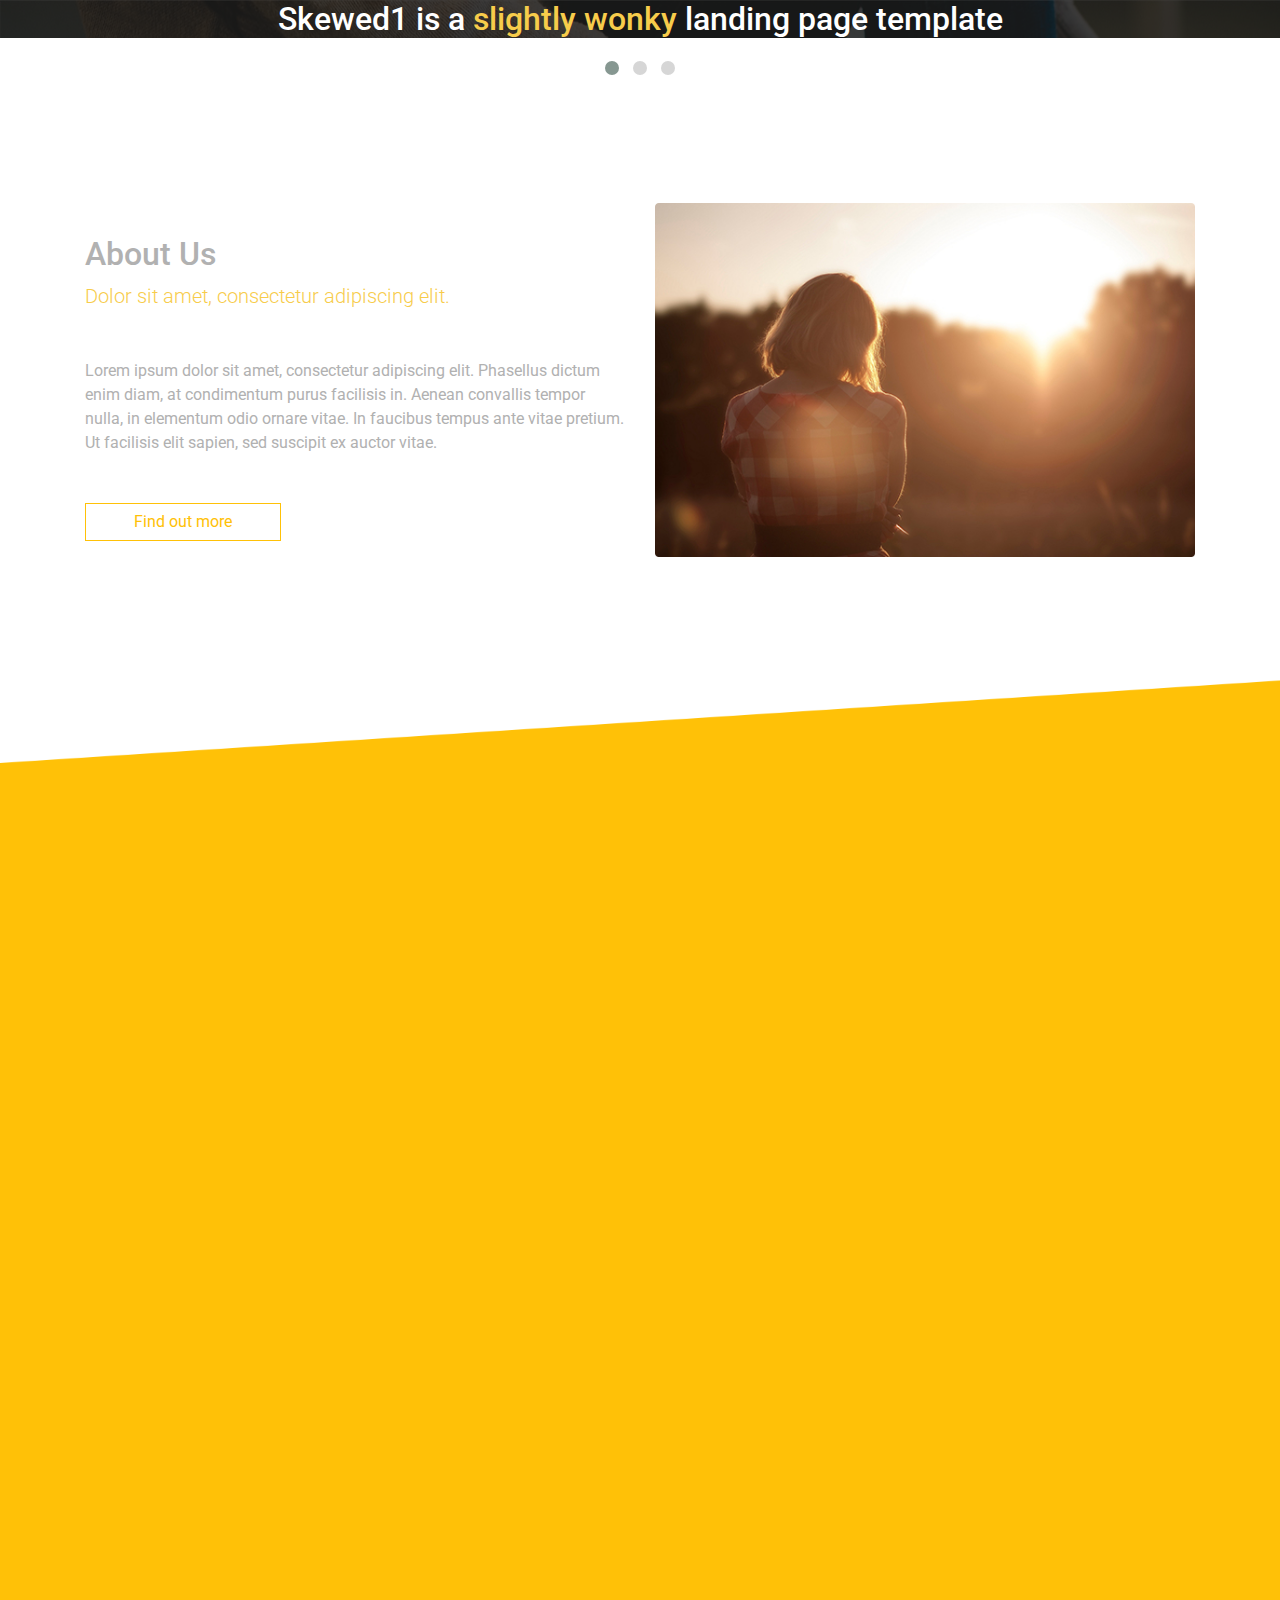
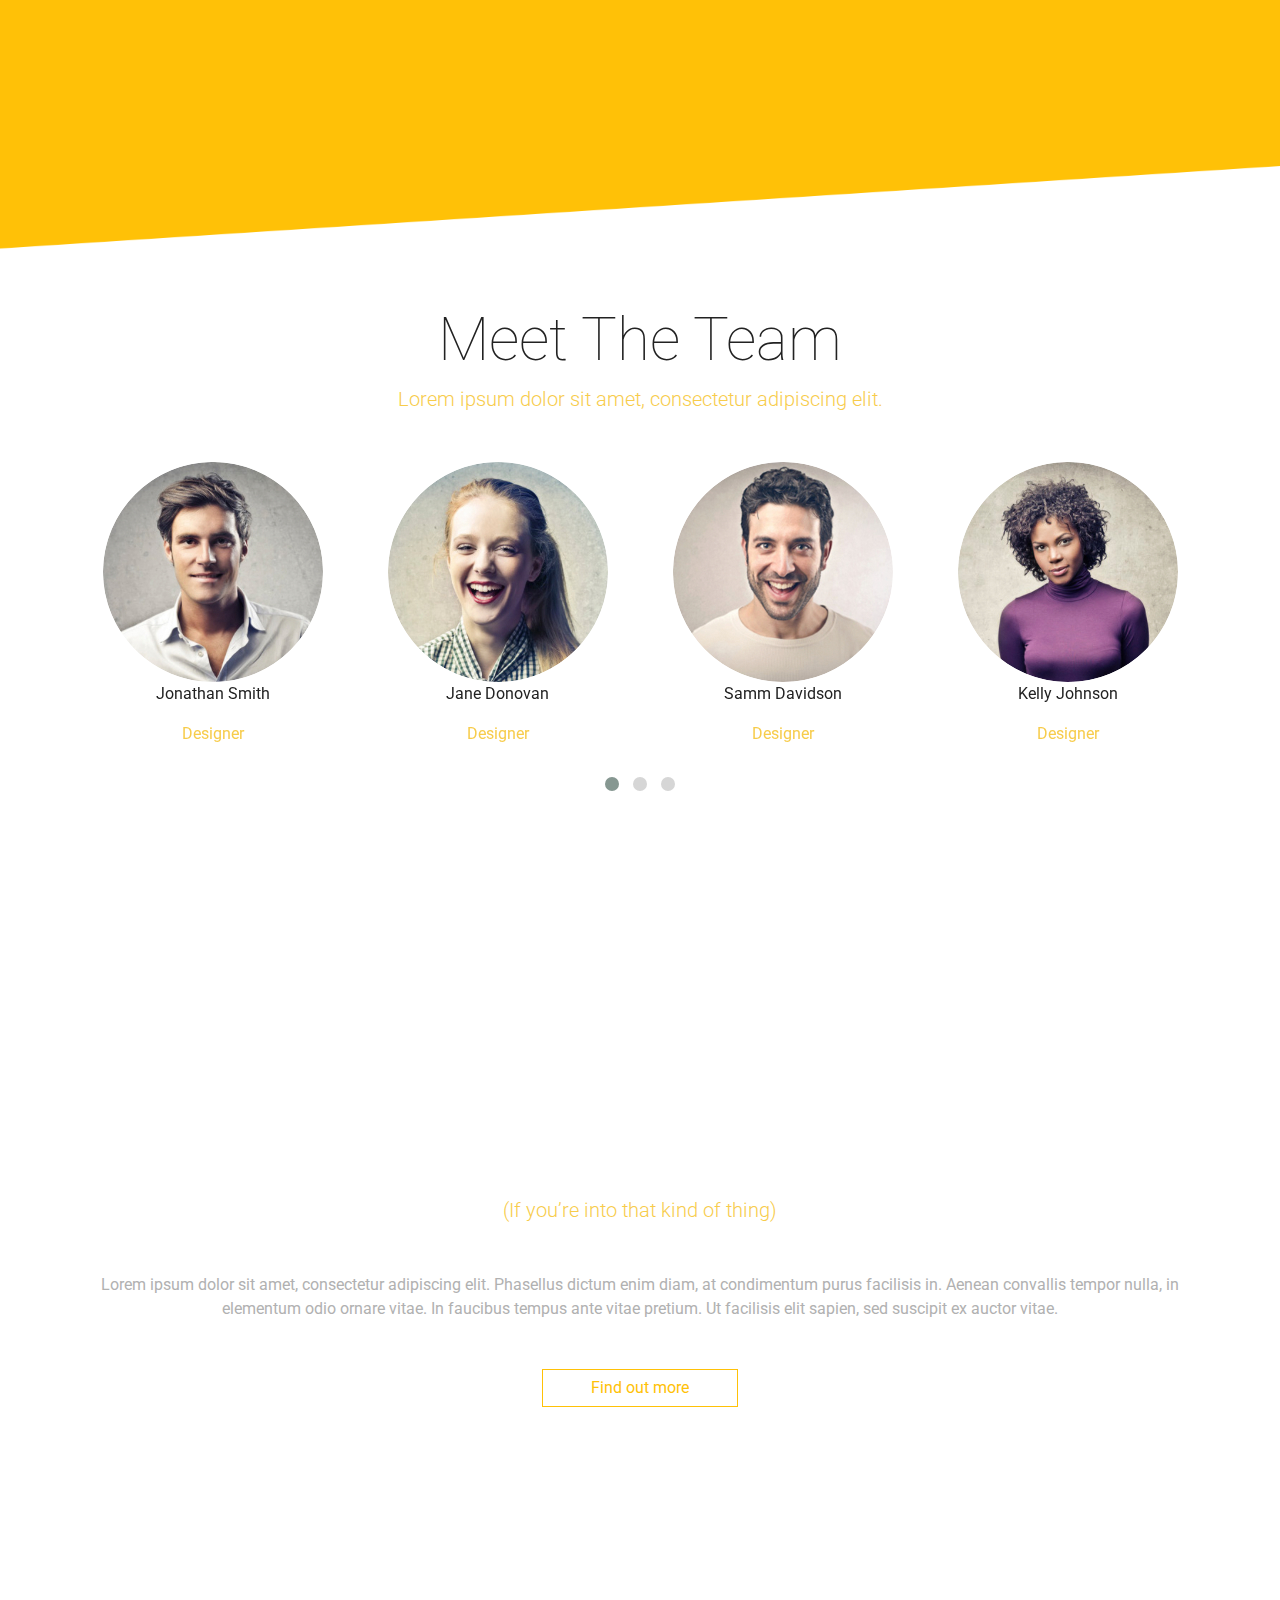
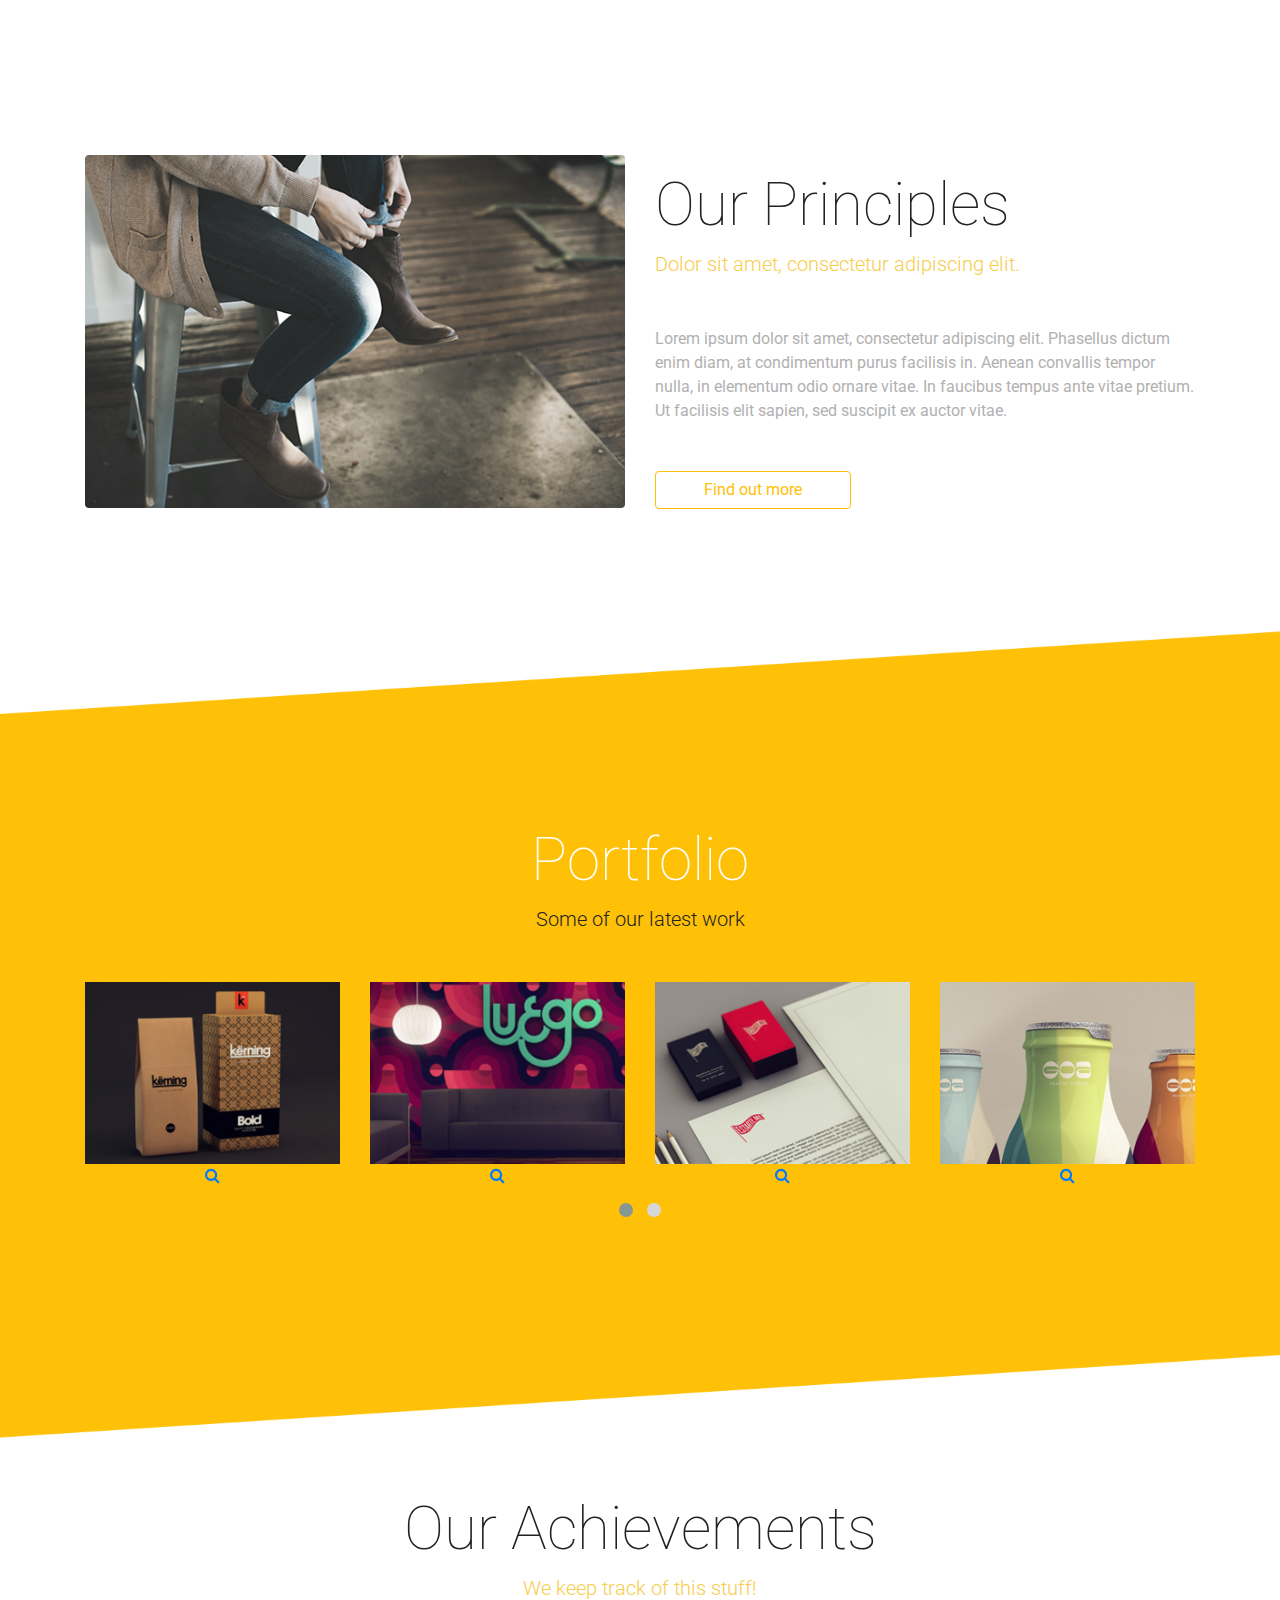
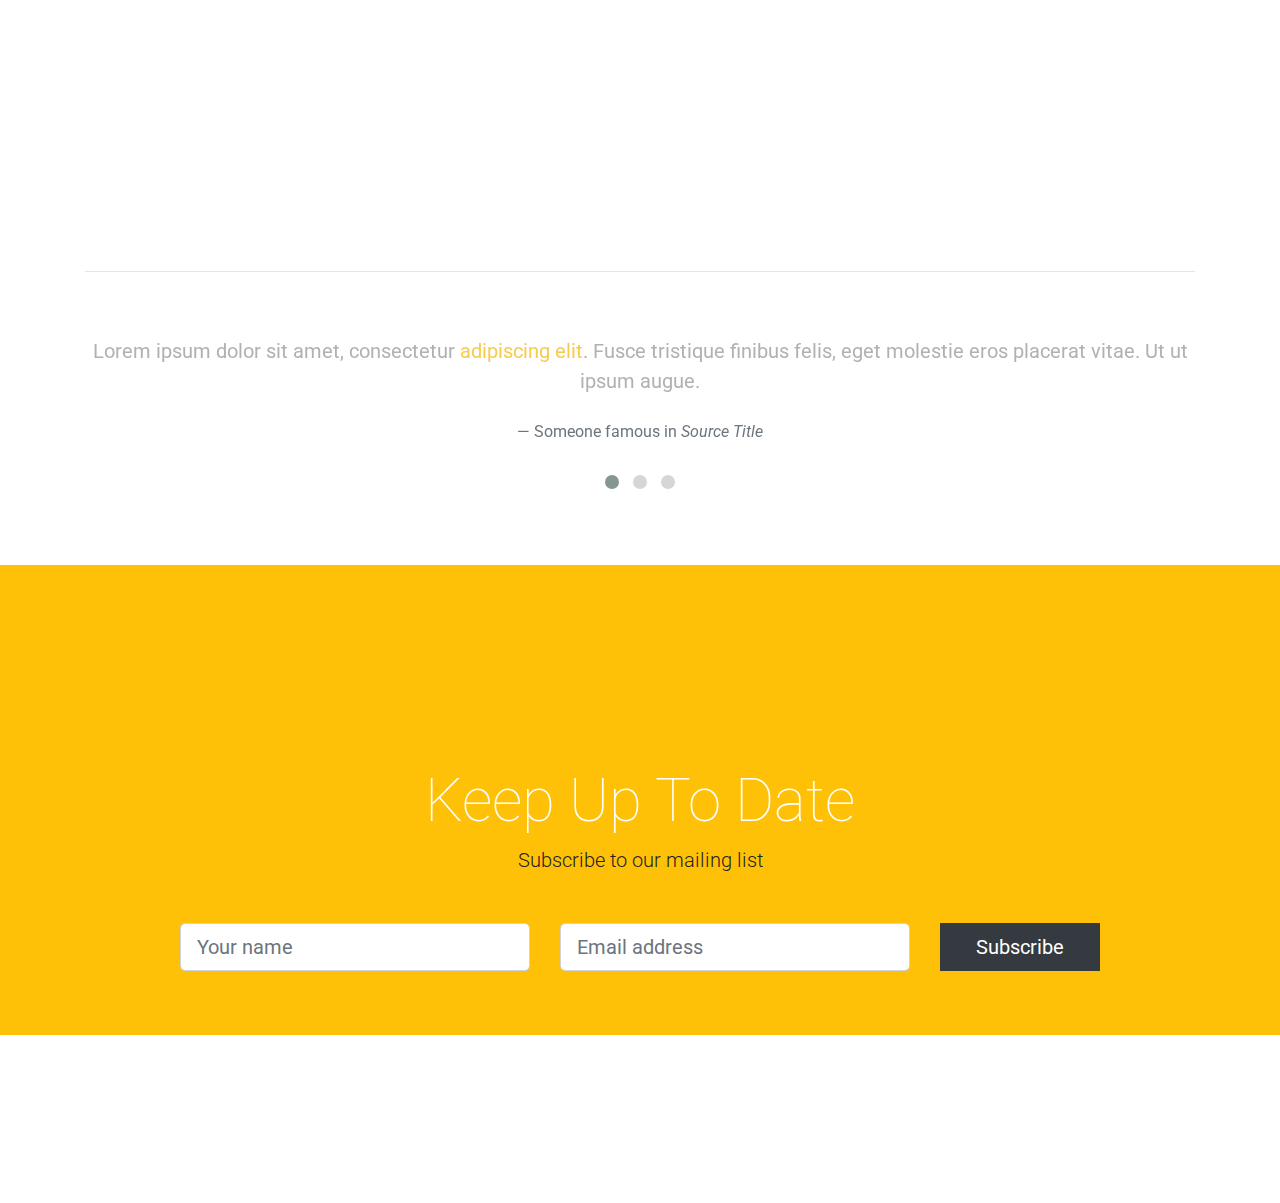
<file: index_1.html>
<!doctype html>
<html lang="en">
    <head>
        <!-- Required meta tags -->
        <meta charset="utf-8">
        <meta name="viewport" content="width=device-width, initial-scale=1, shrink-to-fit=no">
        <meta name="author" content="">
        <meta name="description" content="Bootstrap project">
        <meta name="keywords" content="html, css, bootstrap, cubes">




        <!-- Bootstrap CSS -->
        <link href="css/bootstrap.css" rel="stylesheet" type="text/css"/>

        <!-- Font Awesome -->
        <link rel="stylesheet" href="https://cdnjs.cloudflare.com/ajax/libs/font-awesome/4.7.0/css/font-awesome.min.css">

        <!-- Theme fonts -->
        <link href="https://fonts.googleapis.com/css?family=PT+Sans|Roboto:100,300,400&amp;subset=latin-ext" rel="stylesheet">


        <!--CUSTOM PAGE CSS-->
        <link href="css/owl.carousel.css" rel="stylesheet" type="text/css"/>
        <link href="css/form-validation.css" rel="stylesheet" type="text/css"/>
        <link href="css/animation.css" rel="stylesheet" type="text/css"/>
        <link href="css/jquery.fancybox.min.css" rel="stylesheet" type="text/css"/>




        <!--THEME CSS-->  
        <link href="css/style.css" rel="stylesheet" type="text/css"/>
        <link href="css/responsive.css" rel="stylesheet" type="text/css"/>
        <link rel="icon" href="favicon.ico" type="image/x-icon"/>
        <title>Skewed</title>
    </head>
    <body data-spy="scroll" data-target="#main-menu">

        <!-- HEADER START -->
        <header class="py-2 py-lg-4 fixed-top">
            <div class="container">
                <nav class="navbar navbar-expand-md navbar-light px-0">
                    <a class="navbar-brand" href="index.html">
                        <img src="img/logo.png" alt=""/>
                    </a>
                    <button class="navbar-toggler" type="button" data-toggle="collapse" data-target="#main-menu" aria-controls="main-menu" aria-expanded="false" aria-label="Toggle navigation">
                        <span class="navbar-toggler-icon"></span>
                    </button>

                    <div class="collapse navbar-collapse" id="main-menu">
                        <ul class="navbar-nav ml-auto mt-2">
                            <li class="nav-item">
                                <a class="nav-link" href="#home"><span class="fa fa-home"></span><span class="sr-only">(current)</span></a>
                            </li>
                            <li class="nav-item">
                                <a class="nav-link" href="#about">about</a>
                            </li>
                            <li class="nav-item">
                                <a class="nav-link" href="#video">video</a>
                            </li>
                            <li class="nav-item">
                                <a class="nav-link" href="#team">team</a>
                            </li>
                            <li class="nav-item">
                                <a class="nav-link" href="#parallax">parallax</a>
                            </li>
                            <li class="nav-item">
                                <a class="nav-link" href="#principles">principles</a>
                            </li>
                            <li class="nav-item">
                                <a class="nav-link" href="#portfolio">portfolio</a>
                            </li>

                            <li class="nav-item">
                                <a class="nav-link" href="#achievement">achievement</a>
                            </li>


                        </ul>

                    </div>
                </nav>
            </div>
        </header> <!-- HEADER END -->

        <main>
            <!-- HELLO SECTION START -->
            <section class="lead-slider-wrapper" id="home">
                <ul class="owl-carousel list-unstyled lead-slider">
                    <li class="hello position-relative" style="background-image:linear-gradient(to right, rgba(0,0,0,0.75), rgba(0,0,0,0.75)), url(img/lead.jpg)">
                        <div class="container">
                            <h2 class="text-center text-white animation" data-animation="zoom">
                                Skewed1 is a <span class="text-warning">slightly wonky</span> landing page template
                            </h2>
                        </div>
                    </li>
                    <li class="hello position-relative" style="background-image:linear-gradient(to right, rgba(0,0,0,0.75), rgba(0,0,0,0.75)), url(img/about.jpg)">
                        <div class="container">
                            <h2 class="text-center text-white">
                                Skewed2 is a <span class="text-warning">slightly wonky</span> landing page template
                            </h2>
                        </div>
                    </li>
                    <li class="hello position-relative" style="background-image:linear-gradient(to right, rgba(0,0,0,0.75), rgba(0,0,0,0.75)), url(img/paralax.jpg)">
                        <div class="container">
                            <h2 class="text-center text-white">
                                Skewed3 is a <span class="text-warning">slightly wonky</span> landing page template
                            </h2>
                        </div>
                    </li>
                </ul>
            </section> <!-- HELLO SECTION END -->


<!-- ABOUT SECTION START -->
            <section class="about py-5 custom-padding bg-white" id="about">
                <div class="container">
                    <div class="row align-items-center">
                        <div class="col-12 col-md-6 mb-4 mb-md-0 animation" data-animation="slideRight">
                            <article class="about-content">
                                <h2>About Us</h2>
                                <p class="lead text-warning mb-5">Dolor sit amet, consectetur adipiscing elit.</p>
                                <p class="mb-5">
                                    Lorem ipsum dolor sit amet, consectetur adipiscing elit. Phasellus dictum enim diam, at condimentum purus facilisis in. Aenean convallis tempor nulla, in elementum odio ornare vitae. In faucibus tempus ante vitae pretium. Ut facilisis elit sapien, sed suscipit ex auctor vitae. 
                                </p>
                                <a href="#" class="btn btn-outline-warning rounded-0 px-5">Find out more</a>
                            </article>
                        </div>
                        <div class="col-12 col-md-6 animation" data-animation="slideLeft">
                            <figure class="text-center">
                                <img src="img/about.jpg" alt=""/>
                            </figure>
                        </div>
                    </div>
                </div>
            </section> <!-- ABOUT SECTION END -->
            <!-- VIDEO SECTION START -->
            <section class="video bg-warning position-relative pseudo text-center" id="video" >
                <div class="container">
                    <h2 class="section-title text-white animation " data-animation="slideDown" data-delay="0.2s">Video presentation</h2>
                    <p class="lead text-dark mb-5 animation" data-animation="slideDown" data-delay="0.7s">Lorem ipsum dolor sit amet, consectetur adipiscing elit.</p>

                    <div class="video-wrpper">
                        <div class="embed-responsive embed-responsive-16by9">
                            <iframe class="embed-responsive-item" src="https://www.youtube.com/embed/zpOULjyy-n8?rel=0" allowfullscreen></iframe>
                        </div>
                    </div>

                </div>
            </section> <!-- VIDEO SECTION END -->

            <!-- TEAM SECTION START -->
            <section class="team bg-white py-5 custom-padding text-center" id="team">
                <div class="container">
                    <h2 class="section-title text-dark">Meet The Team</h2>
                    <p class="lead text-warning mb-5">Lorem ipsum dolor sit amet, consectetur adipiscing elit.</p>


                    <ul class="owl-carousel list-unstyled team-slider">
                        <li>
                            <article class="team-item">
                                <figure class="position-relative">
                                    <img src="img/team-01.jpg" alt=""/>
                                    <div class="hover">
                                        <nav>
                                            <a href="#" class="fa fa-facebook"></a>
                                            <a href="#" class="fa fa-twitter"></a>
                                        </nav>
                                    </div>
                                </figure>
                                <p class="team-title"><a href="#" class="text-dark">Jonathan Smith</a></p>
                                <p class="position text-warning">Designer</p>
                            </article>
                        </li>
                        <li>
                            <article class="team-item">
                                <figure class="position-relative">
                                    <img src="img/team-02.jpg" alt=""/>
                                    <div class="hover">
                                        <nav>
                                            <a href="#" class="fa fa-facebook"></a>
                                            <a href="#" class="fa fa-twitter"></a>
                                        </nav>
                                    </div>
                                </figure>
                                <p class="team-title"><a href="#" class="text-dark">Jane Donovan</a></p>
                                <p class="position text-warning">Designer</p>
                            </article>
                        </li>
                        <li>
                            <article class="team-item">
                                <figure class="position-relative">
                                    <img src="img/team-03.jpg" alt=""/>
                                    <div class="hover">
                                        <nav>
                                            <a href="#" class="fa fa-facebook"></a>
                                            <a href="#" class="fa fa-twitter"></a>
                                        </nav>
                                    </div>
                                </figure>
                                <p class="team-title"><a href="#" class="text-dark">Samm Davidson</a></p>
                                <p class="position text-warning">Designer</p>
                            </article>
                        </li>
                        <li>
                            <article class="team-item">
                                <figure class="position-relative">
                                    <img src="img/team-04.jpg" alt=""/>
                                    <div class="hover">
                                        <nav>
                                            <a href="#" class="fa fa-facebook"></a>
                                            <a href="#" class="fa fa-twitter"></a>
                                        </nav>
                                    </div>
                                </figure>
                                <p class="team-title"><a href="#" class="text-dark">Kelly Johnson</a></p>
                                <p class="position text-warning">Designer</p>
                            </article>
                        </li>
                        <li>
                            <article class="team-item">
                                <figure class="position-relative">
                                    <img src="img/team-01.jpg" alt=""/>
                                    <div class="hover">
                                        <nav>
                                            <a href="#" class="fa fa-facebook"></a>
                                            <a href="#" class="fa fa-twitter"></a>
                                        </nav>
                                    </div>
                                </figure>
                                <p class="team-title"><a href="#" class="text-dark">Jonathan Smith</a></p>
                                <p class="position text-warning">Designer</p>
                            </article>
                        </li>
                        <li>
                            <article class="team-item">
                                <figure class="position-relative">
                                    <img src="img/team-02.jpg" alt=""/>
                                    <div class="hover">
                                        <nav>
                                            <a href="#" class="fa fa-facebook"></a>
                                            <a href="#" class="fa fa-twitter"></a>
                                        </nav>
                                    </div>
                                </figure>
                                <p class="team-title"><a href="#" class="text-dark">Jane Donovan</a></p>
                                <p class="position text-warning">Designer</p>
                            </article>
                        </li>
                        <li>
                            <article class="team-item">
                                <figure class="position-relative">
                                    <img src="img/team-03.jpg" alt=""/>
                                    <div class="hover">
                                        <nav>
                                            <a href="#" class="fa fa-facebook"></a>
                                            <a href="#" class="fa fa-twitter"></a>
                                        </nav>
                                    </div>
                                </figure>
                                <p class="team-title"><a href="#" class="text-dark">Samm Davidson</a></p>
                                <p class="position text-warning">Designer</p>
                            </article>
                        </li>
                        <li>
                            <article class="team-item">
                                <figure class="position-relative">
                                    <img src="img/team-04.jpg" alt=""/>
                                    <div class="hover">
                                        <nav>
                                            <a href="#" class="fa fa-facebook"></a>
                                            <a href="#" class="fa fa-twitter"></a>
                                        </nav>
                                    </div>
                                </figure>
                                <p class="team-title"><a href="#" class="text-dark">Kelly Johnson</a></p>
                                <p class="position text-warning">Designer</p>
                            </article>
                        </li>
                        <li>
                            <article class="team-item">
                                <figure class="position-relative">
                                    <img src="img/team-01.jpg" alt=""/>
                                    <div class="hover">
                                        <nav>
                                            <a href="#" class="fa fa-facebook"></a>
                                            <a href="#" class="fa fa-twitter"></a>
                                        </nav>
                                    </div>
                                </figure>
                                <p class="team-title"><a href="#" class="text-dark">Jonathan Smith</a></p>
                                <p class="position text-warning">Designer</p>
                            </article>
                        </li>
                        <li>
                            <article class="team-item">
                                <figure class="position-relative">
                                    <img src="img/team-02.jpg" alt=""/>
                                    <div class="hover">
                                        <nav>
                                            <a href="#" class="fa fa-facebook"></a>
                                            <a href="#" class="fa fa-twitter"></a>
                                        </nav>
                                    </div>
                                </figure>
                                <p class="team-title"><a href="#" class="text-dark">Jane Donovan</a></p>
                                <p class="position text-warning">Designer</p>
                            </article>
                        </li>
                        <li>
                            <article class="team-item">
                                <figure class="position-relative">
                                    <img src="img/team-03.jpg" alt=""/>
                                    <div class="hover">
                                        <nav>
                                            <a href="#" class="fa fa-facebook"></a>
                                            <a href="#" class="fa fa-twitter"></a>
                                        </nav>
                                    </div>
                                </figure>
                                <p class="team-title"><a href="#" class="text-dark">Samm Davidson</a></p>
                                <p class="position text-warning">Designer</p>
                            </article>
                        </li>
                        <li>
                            <article class="team-item">
                                <figure class="position-relative">
                                    <img src="img/team-04.jpg" alt=""/>
                                    <div class="hover">
                                        <nav>
                                            <a href="#" class="fa fa-facebook"></a>
                                            <a href="#" class="fa fa-twitter"></a>
                                        </nav>
                                    </div>
                                </figure>
                                <p class="team-title"><a href="#" class="text-dark">Kelly Johnson</a></p>
                                <p class="position text-warning">Designer</p>
                            </article>
                        </li>
                    </ul>
                </div>
            </section> <!-- TEAM SECTION END -->

            <!-- PARALLAC SECTION START -->
            <section class="parallax pseudo position-relative text-center" id="parallax" style="background-image: linear-gradient(to right, rgba(0,0,0,0.75), rgba(0,0,0,0.75)), url('img/paralax.jpg')">
                <div class="container py-5 custom-padding">
                    <div class="parallax-wrapper">
                        <h2 class="section-title text-white">Here’s Some Parallax</h2>
                        <p class="lead text-warning mb-5">(If you’re into that kind of thing)</p>
                        <p class="mb-5">
                            Lorem ipsum dolor sit amet, consectetur adipiscing elit.
                            Phasellus dictum enim diam, at condimentum purus facilisis in.
                            Aenean convallis tempor nulla, in elementum odio ornare vitae.
                            In faucibus tempus ante vitae pretium. Ut facilisis elit sapien,
                            sed suscipit ex auctor vitae. 
                        </p>
                        <a href="#" class="btn btn-outline-warning px-5 rounded-0">Find out more</a>
                    </div>
                </div>
            </section> <!-- PARALLAC SECTION END -->

            <!-- PRINCIPLES SECTION START -->
            <section class="principles bg-white py-5 custom-padding" id="principles">
                <div class="container">
                    <div class="row align-items-center">
                        <div class="col-12 col-md-6 order-last order-md-0">
                            <figure class="text-center">
                                <img src="img/principles.jpg" alt=""/>
                            </figure>
                        </div>
                        <div class="col-12 col-md-6 mb-4 mb-md-0">
                            <article class="principles-content">
                                <h2 class="section-title text-dark">Our Principles</h2>
                                <p class="lead text-warning mb-5">Dolor sit amet, consectetur adipiscing elit.</p>
                                <p class="mb-5"> 
                                    Lorem ipsum dolor sit amet, consectetur adipiscing elit.
                                    Phasellus dictum enim diam, at condimentum purus facilisis in.
                                    Aenean convallis tempor nulla, in elementum odio ornare vitae.
                                    In faucibus tempus ante vitae pretium.
                                    Ut facilisis elit sapien, sed suscipit ex auctor vitae. 
                                </p>
                                <a href="#" class="btn btn-outline-warning px-5">Find out more</a>
                            </article>
                        </div>
                    </div>
                </div>
            </section> <!-- PRINCIPLES SECTION END -->

            <!-- PORTFOLIO SECTION START -->
            <section class="portfolio text-center bg-warning pseudo position-relative" id="portfolio">
                <div class="container">
                    <h2 class="section-title text-white">Portfolio</h2>
                    <p class="lead mb-5 text-dark">Some of our latest work</p>


                    <ul class="owl-carousel list-unstyled portfolio-slider">
                        <li>
                            <figure class="mb-0 position-relative d-inline-block">
                                <img src="img/item-01.jpg" alt=""/>
                                <a data-fancybox="portfolio" href="img/item-01.jpg" class="hover fa fa-search"></a>
                            </figure>
                        </li>
                        <li>
                            <figure class="mb-0 position-relative d-inline-block">
                                <img src="img/item-02.jpg" alt=""/>
                                <a data-fancybox="portfolio" href="img/item-02.jpg" class="hover fa fa-search"></a>
                            </figure>
                        </li>
                        <li>
                            <figure class="mb-0 position-relative d-inline-block">
                                <img src="img/item-03.jpg" alt=""/>
                                <a data-fancybox="portfolio" href="img/item-03.jpg" class="hover fa fa-search"></a>
                            </figure>
                        </li>
                        <li>
                            <figure class="mb-0 position-relative d-inline-block">
                                <img src="img/item-04.jpg" alt=""/>
                                <a data-fancybox="portfolio" href="img/item-04.jpg" class="hover fa fa-search"></a>
                            </figure>
                        </li>
                        <li>
                            <figure class="mb-0 position-relative d-inline-block">
                                <img src="img/item-01.jpg" alt=""/>
                                <a data-fancybox="portfolio" href="img/item-01.jpg" class="hover fa fa-search"></a>
                            </figure>
                        </li>
                        <li>
                            <figure class="mb-0 position-relative d-inline-block">
                                <img src="img/item-02.jpg" alt=""/>
                                <a data-fancybox="portfolio" href="img/item-02.jpg" class="hover fa fa-search"></a>
                            </figure>
                        </li>
                        <li>
                            <figure class="mb-0 position-relative d-inline-block">
                                <img src="img/item-03.jpg" alt=""/>
                                <a data-fancybox="portfolio" href="img/item-03.jpg" class="hover fa fa-search"></a>
                            </figure>
                        </li>
                        <li>
                            <figure class="mb-0 position-relative d-inline-block">
                                <img src="img/item-04.jpg" alt=""/>
                                <a data-fancybox="portfolio" href="img/item-04.jpg" class="hover fa fa-search"></a>
                            </figure>
                        </li>
                    </ul>




                </div>

            </section> <!-- PORTFOLIO SECTION END -->

            <!-- ACHIEVENEBTS SECTION START -->
            <section class="achievements bg-white py-5 custom-padding text-center" id="achievement">
                <div class="container">
                    <h2 class="section-title text-dark">Our Achievements</h2> 
                    <p class="lead mb-5 text-warning">We keep track of this stuff!</p>
                    <div class="row ">
                        <div class="col-12 col-sm-6 col-md-3 mb-4 mb-md-0 animation" data-animation="slideUp" data-delay="0.1s">
                            <article class="achievements-item">
                                <div class="mb-3">
                                    <span class="fa fa-flag-o"></span>
                                </div>
                                <p class="achievements-value text-warning">265</p>
                                <p class="achievements-description">Projects Completed</p>
                            </article>
                        </div>
                        <div class="col-12 col-sm-6 col-md-3 mb-4 mb-md-0 animation" data-animation="slideUp" data-delay="0.4s">
                            <article class="achievements-item">
                                <div class="mb-3">
                                    <span class="fa fa-smile-o"></span>
                                </div>
                                <p class="achievements-value text-warning">198</p>
                                <p class="achievements-description">Happy Clients</p>
                            </article>
                        </div>
                        <div class="col-12 col-sm-6 col-md-3 mb-4 mb-md-0 animation" data-animation="slideUp" data-delay="0.7s">
                            <article class="achievements-item">
                                <div class="mb-3">
                                    <span class="fa fa-lightbulb-o"></span>
                                </div>
                                <p class="achievements-value text-warning">1,898</p>
                                <p class="achievements-description">Problems Solved</p>
                            </article>
                        </div>
                        <div class="col-12 col-sm-6 col-md-3 mb-4 mb-md-0 animation" data-animation="slideUp" data-delay="1.1s">
                            <article class="achievements-item">
                                <div class="mb-3">
                                    <span class="fa fa-moon-o"></span>
                                </div>
                                <p class="achievements-value text-warning">365</p>
                                <p class="achievements-description">All-nighters Pulled</p>
                            </article>
                        </div>
                    </div>
                </div>
            </section> <!-- ACHIEVENEBTS SECTION END -->

            <div class="container separator">
                <hr>
            </div>
            <!-- TESTIMONIALS SECTION START -->
            <section class="testimonials bg-white py-5 custom-padding text-center">
                <div class="container">

                    <ul class="owl-carousel list-unstyled testimonial-slider">
                        <li>
                            <blockquote class="blockquote testimonials-item">
                                <p class="mb-4">Lorem ipsum dolor sit amet, consectetur <span class="text-warning">adipiscing elit</span>. Fusce tristique finibus felis, eget molestie eros placerat vitae. Ut ut ipsum augue.</p>
                                <footer class="blockquote-footer">Someone famous in <cite title="Source Title">Source Title</cite></footer>
                            </blockquote>
                        </li>
                        <li>
                            <blockquote class="blockquote testimonials-item">
                                <p class="mb-4">Lorem ipsum dolor sit amet, consectetur <span class="text-warning">adipiscing elit</span>. Fusce tristique finibus felis, eget molestie eros placerat vitae. Ut ut ipsum augue.</p>
                                <footer class="blockquote-footer">Someone famous in <cite title="Source Title">Source Title</cite></footer>
                            </blockquote>
                        </li>
                        <li>
                            <blockquote class="blockquote testimonials-item">
                                <p class="mb-4">Lorem ipsum dolor sit amet, consectetur <span class="text-warning">adipiscing elit</span>. Fusce tristique finibus felis, eget molestie eros placerat vitae. Ut ut ipsum augue.</p>
                                <footer class="blockquote-footer">Someone famous in <cite title="Source Title">Source Title</cite></footer>
                            </blockquote>
                        </li>
                    </ul>


                </div>
            </section> <!-- TESTIMONIALS SECTION END -->

            <!-- SUBSCRIBE FORM SECTION START -->
            <section class="subscribe text-center bg-warning position-relative pseudo pb-5" id="subscribe">
                <div class="container">
                    <h2 class="section-title text-white">Keep Up To Date</h2>
                    <p class="lead text-dark mb-5">Subscribe to our mailing list</p>
                    <form class="subscribe-form" method="post" action="">
                        <div class="row justify-content-center">
                            <div class="col-12 col-sm-6 col-md-4 col-lg-4">
                                <div class="form-group">
                                    <input class="form-control form-control-lg" type="text" name="name" value="" placeholder="Your name">
                                    <div class="error-msg"></div>
                                </div>
                            </div>
                            <div class="col-12 col-sm-6 col-md-4 col-lg-4">
                                <div class="form-group">
                                    <input class="form-control form-control-lg" type="email" name="email" value="" placeholder="Email address">
                                    <div class="error-msg"></div>
                                </div>
                            </div>

                            <div class="col-12  col-md-4 col-lg-2">
                                <div class="form-group">
                                    <button type="submit" name="submit" value="send" class="btn btn-dark rounded-0 btn-lg btn-block">Subscribe</button>
                                </div>
                            </div>
                        </div>
                    </form>
                </div>
            </section> <!-- SUBSCRIBE FORM SECTION END -->


        </main>

        <!-- FOOTER START -->
        <footer class="py-4 py-lg-5 text-center animation" data-animation="slideUp" style="background-color: #222">
            <div class="container">
                <div class="social mb-4">
                    <a href="#" class="fa fa-facebook mx-1"></a>
                    <a href="#" class="fa fa-twitter mx-1"></a>
                    <a href="#" class="fa fa-google-plus mx-1"></a>
                    <a href="#" class="fa fa-dribbble mx-1"></a>
                    <a href="#" class="fa fa-instagram mx-1"></a>
                </div>
                <p class="copyright mb-0">Copyright 2015 <a href="#" class="text-warning">Skewed</a>. All Rights Reserved </p>
            </div>
        </footer> <!-- FOOTER END -->





        <!-- Optional JavaScript -->
        <!-- jQuery first, then Popper.js, then Bootstrap JS -->
        <script src="js/jquery.min.js" type="text/javascript"></script>
        <script src="js/popper.js" type="text/javascript"></script>
        <script src="js/bootstrap.min.js" type="text/javascript"></script>

        <!--CUSTOM PAGE JS-->
        <script src="js/owl.carousel.min.js" type="text/javascript"></script>
        <script src="js/jquery.fancybox.min.js" type="text/javascript"></script>


        <script src="js/jquery.waypoints.min.js" type="text/javascript"></script>
        <script src="js/counterup.js" type="text/javascript"></script>
        <script src="js/jquery.validate.min.js" type="text/javascript"></script>

        <!--ALL PAGES JS-->
        <script src="js/main.js" type="text/javascript"></script>
    </body>
</html>
</file>
<file: css/form-validation.css>
.form-control-success,
.form-control-warning,
.form-control-danger {
  padding-right: 2.25rem;
  background-repeat: no-repeat;
  background-position: center right 0.5625rem;
  -webkit-background-size: 1.125rem 1.125rem;
          background-size: 1.125rem 1.125rem;
}

.has-success .form-control-feedback,
.has-success .form-control-label,
.has-success .col-form-label,
.has-success .form-check-label,
.has-success .custom-control {
  color: #5cb85c;
}

.has-success .form-control {
  border-color: #5cb85c;
}

.has-success .input-group-addon {
  color: #5cb85c;
  border-color: #5cb85c;
  background-color: #eaf6ea;
}

.has-success .form-control-success {
  background-image: url("data:image/svg+xml;charset=utf8,%3Csvg xmlns='http://www.w3.org/2000/svg' viewBox='0 0 8 8'%3E%3Cpath fill='%235cb85c' d='M2.3 6.73L.6 4.53c-.4-1.04.46-1.4 1.1-.8l1.1 1.4 3.4-3.8c.6-.63 1.6-.27 1.2.7l-4 4.6c-.43.5-.8.4-1.1.1z'/%3E%3C/svg%3E");
}

.has-warning .form-control-feedback,
.has-warning .form-control-label,
.has-warning .col-form-label,
.has-warning .form-check-label,
.has-warning .custom-control {
  color: #f0ad4e;
}

.has-warning .form-control {
  border-color: #f0ad4e;
}

.has-warning .input-group-addon {
  color: #f0ad4e;
  border-color: #f0ad4e;
  background-color: white;
}

.has-warning .form-control-warning {
  background-image: url("data:image/svg+xml;charset=utf8,%3Csvg xmlns='http://www.w3.org/2000/svg' viewBox='0 0 8 8'%3E%3Cpath fill='%23f0ad4e' d='M4.4 5.324h-.8v-2.46h.8zm0 1.42h-.8V5.89h.8zM3.76.63L.04 7.075c-.115.2.016.425.26.426h7.397c.242 0 .372-.226.258-.426C6.726 4.924 5.47 2.79 4.253.63c-.113-.174-.39-.174-.494 0z'/%3E%3C/svg%3E");
}

.has-danger .form-control-feedback,
.has-danger .form-control-label,
.has-danger .col-form-label,
.has-danger .form-check-label,
.has-danger .custom-control {
  color: #d9534f;
}

.has-danger .form-control {
  border-color: #d9534f !important;
}

.has-danger .input-group-addon {
  color: #d9534f;
  border-color: #d9534f;
  background-color: #fdf7f7;
}

.has-danger .form-control-danger {
  background-image: url("data:image/svg+xml;charset=utf8,%3Csvg xmlns='http://www.w3.org/2000/svg' fill='%23d9534f' viewBox='-2 -2 7 7'%3E%3Cpath stroke='%23d9534f' d='M0 0l3 3m0-3L0 3'/%3E%3Ccircle r='.5'/%3E%3Ccircle cx='3' r='.5'/%3E%3Ccircle cy='3' r='.5'/%3E%3Ccircle cx='3' cy='3' r='.5'/%3E%3C/svg%3E");
}

.error-msg > *{
    color:#d9534f;
}
</file>
<file: css/animation.css>
/* Buzz Out */
@-webkit-keyframes buzz {
  10% {
    -webkit-transform: translateX(3px) rotate(2deg);
    transform: translateX(3px) rotate(2deg);
  }
  20% {
    -webkit-transform: translateX(-3px) rotate(-2deg);
    transform: translateX(-3px) rotate(-2deg);
  }
  30% {
    -webkit-transform: translateX(3px) rotate(2deg);
    transform: translateX(3px) rotate(2deg);
  }
  40% {
    -webkit-transform: translateX(-3px) rotate(-2deg);
    transform: translateX(-3px) rotate(-2deg);
  }
  50% {
    -webkit-transform: translateX(2px) rotate(1deg);
    transform: translateX(2px) rotate(1deg);
  }
  60% {
    -webkit-transform: translateX(-2px) rotate(-1deg);
    transform: translateX(-2px) rotate(-1deg);
  }
  70% {
    -webkit-transform: translateX(2px) rotate(1deg);
    transform: translateX(2px) rotate(1deg);
  }
  80% {
    -webkit-transform: translateX(-2px) rotate(-1deg);
    transform: translateX(-2px) rotate(-1deg);
  }
  90% {
    -webkit-transform: translateX(1px) rotate(0);
    transform: translateX(1px) rotate(0);
  }
  100% {
    -webkit-transform: translateX(-1px) rotate(0);
    transform: translateX(-1px) rotate(0);
  }
}
@keyframes buzz {
  10% {
    -webkit-transform: translateX(3px) rotate(2deg);
    transform: translateX(3px) rotate(2deg);
  }
  20% {
    -webkit-transform: translateX(-3px) rotate(-2deg);
    transform: translateX(-3px) rotate(-2deg);
  }
  30% {
    -webkit-transform: translateX(3px) rotate(2deg);
    transform: translateX(3px) rotate(2deg);
  }
  40% {
    -webkit-transform: translateX(-3px) rotate(-2deg);
    transform: translateX(-3px) rotate(-2deg);
  }
  50% {
    -webkit-transform: translateX(2px) rotate(1deg);
    transform: translateX(2px) rotate(1deg);
  }
  60% {
    -webkit-transform: translateX(-2px) rotate(-1deg);
    transform: translateX(-2px) rotate(-1deg);
  }
  70% {
    -webkit-transform: translateX(2px) rotate(1deg);
    transform: translateX(2px) rotate(1deg);
  }
  80% {
    -webkit-transform: translateX(-2px) rotate(-1deg);
    transform: translateX(-2px) rotate(-1deg);
  }
  90% {
    -webkit-transform: translateX(1px) rotate(0);
    transform: translateX(1px) rotate(0);
  }
  100% {
    -webkit-transform: translateX(-1px) rotate(0);
    transform: translateX(-1px) rotate(0);
  }
}
.buzz {
  display: block;
  vertical-align: middle;
  -webkit-transform: perspective(1px) translateZ(0);
  transform: perspective(1px) translateZ(0);
  box-shadow: 0 0 1px rgba(0, 0, 0, 0);
}
.buzz:hover, .buzz:focus, .buzz:active {
  -webkit-animation-name: buzz;
  animation-name: buzz;
  -webkit-animation-duration: 0.75s;
  animation-duration: 0.75s;
  -webkit-animation-timing-function: linear;
  animation-timing-function: linear;
  -webkit-animation-iteration-count: 1;
  animation-iteration-count: 1;
}


.animation{
    visibility: hidden;
    position: relative;
    animation-fill-mode: forwards;
    opacity: 0;
}

@keyframes slideLeft {
    0%{
        opacity:0;
        transform:translateX(50%);
    }
    100%{
        opacity:1;
        transform:translateX(0);
    }
}
@-webkit-keyframes slideLeft {
    0%{
        opacity:0;
        transform:translateX(50%);
    }
    100%{
        opacity:1;
        transform:translateX(0);
    }
}

.slideLeft{
    animation-name: slideLeft;
    visibility:visible;
    animation-duration: 1s;
    opacity: 1;
}


@keyframes slideRight {
    0%{
        opacity:0;
        transform:translateX(-50%);
    }
    100%{
        opacity:1;
        transform:translateX(0);
    }
}
@-webkit-keyframes slideRight {
    0%{
        opacity:0;
        transform:translateX(-50%);
    }
    100%{
        opacity:1;
        transform:translateX(0);
    }
}

.slideRight{
    animation-name: slideRight;
    visibility:visible;
    animation-duration: 1s;
    opacity: 1;
}

@keyframes slideUp {
    0%{
        opacity:0;
        transform:translateY(50%);
    }
    100%{
        opacity:1;
        transform:translateY(0);
    }
}
@-webkit-keyframes slideUp {
    0%{
        opacity:0;
        transform:translateY(50%);
    }
    100%{
        opacity:1;
        transform:translateY(0);
    }
}

.slideUp{
    animation-name: slideUp;
    visibility:visible;
    animation-duration: 1s;
}



@keyframes slideDown {
    0%{
        opacity:0;
        transform:translateY(-50%);
    }
    100%{
        opacity:1;
        transform:translateX(0);
    }
}
@-webkit-keyframes slideDown {
    0%{
        opacity:0;
        transform:translateY(-50%);
    }
    100%{
        opacity:1;
        transform:translateX(0);
    }
}

.slideDown{
    animation-name: slideDown;
    visibility:visible;
    animation-duration: 1s;
    opacity: 0;
}


.zoom{
    animation-name: zoom;
    visibility: visible;
    animation-duration: 2s;
    opacity: 1;
}


@keyframes zoom{
    0%{
        transform:scale(0);
    }
    100%{
       transform:scale(1); 
    }
}
@-webkit-keyframes zoom{
    0%{
        transform:scale(0);
    }
    100%{
       transform:scale(1); 
    }
}
</file>
<file: css/style.css>
html{
    font-size: 14px;
}
body {
    font-family: 'Roboto', sans-serif;
    font-weight: 400;
    color: #B1B1B1;
}

img{
    max-width: 100%;
}
a {
    text-decoration: none;
}
.text-warning {
    color: #F7CC4B !important;
}
.text-dark {
    color: #222222 !important;
}

.section-title {
    font-size: 40px;
    font-weight: 100;
}

.pseudo {
    padding: 110px 0;
}
/**header start**/
header .navbar-brand {
    max-width: 50%;
}

header .navbar-nav li {
    text-align: center;
    background: #fff;
    border-bottom: 1px solid #F7CC4B;
    transition: 0.5s linear;
}

header .navbar-nav li:last-of-type {
    border-bottom: none;
}

header .navbar-nav li:hover,
header .navbar-nav li.active {
    background: #F7CC4B;
}

header .navbar-nav li a {
    font-family: 'PT Sans', sans-serif;
    text-transform: uppercase;
    color: #222222 !important;
    transition: 0.35s linear;
    font-size: 14px;
}

header .navbar-nav li:hover a,
header .navbar-nav li.active a {
    color: #fff !important;
}

.navbar-light .navbar-toggler {
    color: rgb(247, 204, 75);
    border-color: rgb(247, 204, 75);
}

header button:focus {
    outline: 1px dotted;
    outline: 0px auto -webkit-focus-ring-color;
}

#main-menu {
    margin:  0 -15px;
}
/**header end**/
/**hero section start**/
.hero {
    background-size: cover;
    background-position: center center;
    padding: 160px 0 140px;
}

.hero h2 {
    font-family: 'PT Sans', sans-serif;
    color: #fff;
    font-size: 40px;
}

.hero:after {
    content: '';
    background: url('assets/bottom-right.png') no-repeat bottom center;
    background-size: 100% 100%;
    width: 100%;
    height: 50px;
    position: absolute;
    bottom: 0px;
    left: 0px;
    display: block;
}
/**hero section end**/
/**video start**/
.video:before,
.portfolio:before {
    content: '';
    background: url('assets/top-left.png') no-repeat top center;
    background-size: 100% 100%;
    width: 100%;
    height: 50px;
    position: absolute;
    top: 0px;
    left: 0px;
    display: block;
}

.video:after,
.portfolio:after {
    content: '';
    background: url('assets/bottom-right.png') no-repeat bottom center;
    background-size: 100% 100%;
    width: 100%;
    height: 50px;
    position: absolute;
    bottom: 0px;
    left: 0px;
    display: block;
}
/**video end**/
/**team start**/
.team figure {
    width: 220px;
    height: 220px;
    border-radius: 50%;
    -webkit-border-radius: 50%;
    -ms-border-radius: 50%;
    -moz-border-radius: 50%;
    position: relative;
    overflow: hidden;
    margin: 0 auto;
}

.team .team-hover {
    background: rgba(247, 204, 75, 0.85);
    position: absolute;
    width: 100%;
    height: 100%;
    top: 0px;
    left: 0px;
    display: none;
}

.team figure:hover .team-hover {
    display: block;
}

.team .team-hover nav {
    position: relative;
    top: 50%;
    transform: translate(0, -50%);
}

.team .team-hover nav .fa {
    width: 48px;
    height: 48px;
    line-height: 48px;
    font-size: 30px;
    border: 1px solid #fff;
    border-radius: 50%;
    -webkit-border-radius: 50%;
    -ms-border-radius: 50%;
    -moz-border-radius: 50%;
    margin: 0 5px;
    transition: 0.3s linear;
}

.team .team-hover nav .fa:hover {
    background: #fff;
    color: #F7CC4B;
}
/**team end**/
/**parallax section start**/
.parallax {
    background-size: cover;
    background: fixed;
    background-position: center center;
}

.parallax:before {
    content: '';
    background: url('assets/top-right.png') no-repeat top center;
    background-size: 100% 100%;
    width: 100%;
    height: 50px;
    position: absolute;
    top: 0px;
    left: 0px;
    display: block;
}

.parallax:after {
    content: '';
    background: url('assets/bottom-left.png') no-repeat bottom center;
    background-size: 100% 100%;
    width: 100%;
    height: 50px;
    position: absolute;
    bottom: 0px;
    left: 0px;
    display: block;
}

.parallax-content {
    max-width: 573px;
}
/**parallax section end**/
/**portfolio start**/
.portfolio-hover {
    top: 0;
    left: 0;
    width: 100%;
    height: 100%;
    background: transparent;
    display: none;
}

.portfolio figure:hover .portfolio-hover {
    display: block;
}

.portfolio-hover nav{
    top: 50%;
    transform: translate(0, -50%);
}

.portfolio-hover nav .fa {
    height: 48px;
    width: 48px;
    line-height: 48px;
    font-size: 15px;
    color: #101010;
    background: rgba(255, 255, 255, 0.5);
    border: 1px solid transparent;
    border-radius: 50px;
    -webkit-border-radius: 50%;
    -ms-border-radius: 50%;
    -moz-border-radius: 50%;
    transition: 0.2s linear;
}

.portfolio-hover nav .fa:hover {
    box-shadow: 0 0 10px #fff;
}
/**portfolio end**/
/**achievements start**/
.achievements .achievements-item .fa {
    font-size: 60px;
    color: #000;
}

.achievements .achievements-item .big-p {
    font-size: 50px;
    line-height: 60px;
}

.achievements .achievements-bottom-text {
    font-family: 'PT Sans', sans-serif;
    font-size: 1.6rem;
}
/**achievements end**/

/**up to date start**/
.up-to-date .form-wrapper {
    max-width: 500px;
}

.up-to-date .form-wrapper .form-control {
    background: transparent;
    border: 2px solid #fff;
}

.up-to-date .form-wrapper input::placeholder {
    color: #fff;
}

.form-wrapper .form-control:focus {
    background: rgba(255, 255, 255, 0.17);
    box-shadow: 0 0 3px #fff inset;
}

.up-to-date:before {
    content: '';
    background: url('assets/top-right.png') no-repeat top center;
    background-size: 100% 100%;
    width: 100%;
    height: 50px;
    position: absolute;
    top: 0px;
    left: 0px;
    display: block;
}
/**up to date end**/
/**footer start**/
footer .footer-content a {
    text-decoration: none;
    color: #fff;
}

footer .footer-content .fa {
    height: 40px;
    width: 40px;
    line-height: 38px;
    font-size: 22px;
    border: 1px solid #fff;
    border-radius: 50%;
    -webkit-border-radius: 50%;
    -ms-border-radius: 50%;
    -moz-border-radius: 50%;
    margin: 0 6px;
    background: transparent;
    transition: 0.2s linear;
}

footer .footer-content .fa:hover {
    text-shadow:
        0 0 5px #F7CC4B,
        0 0 10px #F7CC4B,
        0 0 20px #F7CC4B,
        0 0 40px #F7CC4B;
    box-shadow: 
        0 0 5px #F7CC4B,
        0 0 10px #F7CC4B,
        0 0 5px #F7CC4B inset;
}


/**footer end**/
</file>
<file: css/responsive.css>
@media(min-width:576px){


    .team-lead {
        margin-bottom: 50px !important;
    }



}


@media(min-width:768px){


    header .navbar-nav li {
        text-align: center;
        background: transparent !important;
        border-bottom: 2px solid transparent;
        transition: 0.5s linear;
    }

    header .navbar-nav li:last-of-type {
        border-bottom: 2px solid transparent;
    }

    header .navbar-nav li:hover,
    header .navbar-nav li.active {
        border-bottom: 2px solid #F7CC4B;
    }

    header .navbar-nav li a {
        font-family: 'PT Sans', sans-serif;
        text-transform: uppercase;
        color: #fff !important;
        transition: 0.35s linear;
    }

    #main-menu {
        margin:  0;
    }
    header .navbar-brand {
        max-width: 120px;
    }

    .hero h2 {
        font-size: 60px;
    }

    .about {
        padding: 100px 0 !important;
    }
    
    .principles {
        padding: 100px 0 !important;
    }
    
    .up-to-date {
        padding: 150px 0 100px !important;
    }
}


@media(min-width:992px){

    html{
        font-size: 16px;
    }

    header .navbar-brand {
        max-width: 250px;
    }

    .hero {
        padding: 280px 0 250PX;
    }

    .section-title {
        font-size: 60px;
    }

    .pseudo {
        padding: 200px 0;
    }

    .hero:after {
        height: 90px;
    }
    .video:before {
        height: 90px;
    }

    .video:after {
        height: 90px;
    }


    .video-wrapper {
        max-width: 70%;
    }

    .team-lead {
        margin-bottom: 100px !important;
    }

    .parallax:before {
        height: 90px;
    }

    .parallax:after {
        height: 90px;
    }
    
    .portfolio:before {
        height: 90px;
    }

    .portfolio:after {
        height: 90px;
    }
    
    .achievements .achievements-wrapper {
        margin-bottom: 110px !important;
    }
    
    .up-to-date .form-wrapper {
    max-width: 80% !important;
}

.up-to-date:before {
        height: 90px;
    }
    
}





@media(min-width:1200px){

    .hero h2 {
        font-size: 82px;
    }



}
</file>
